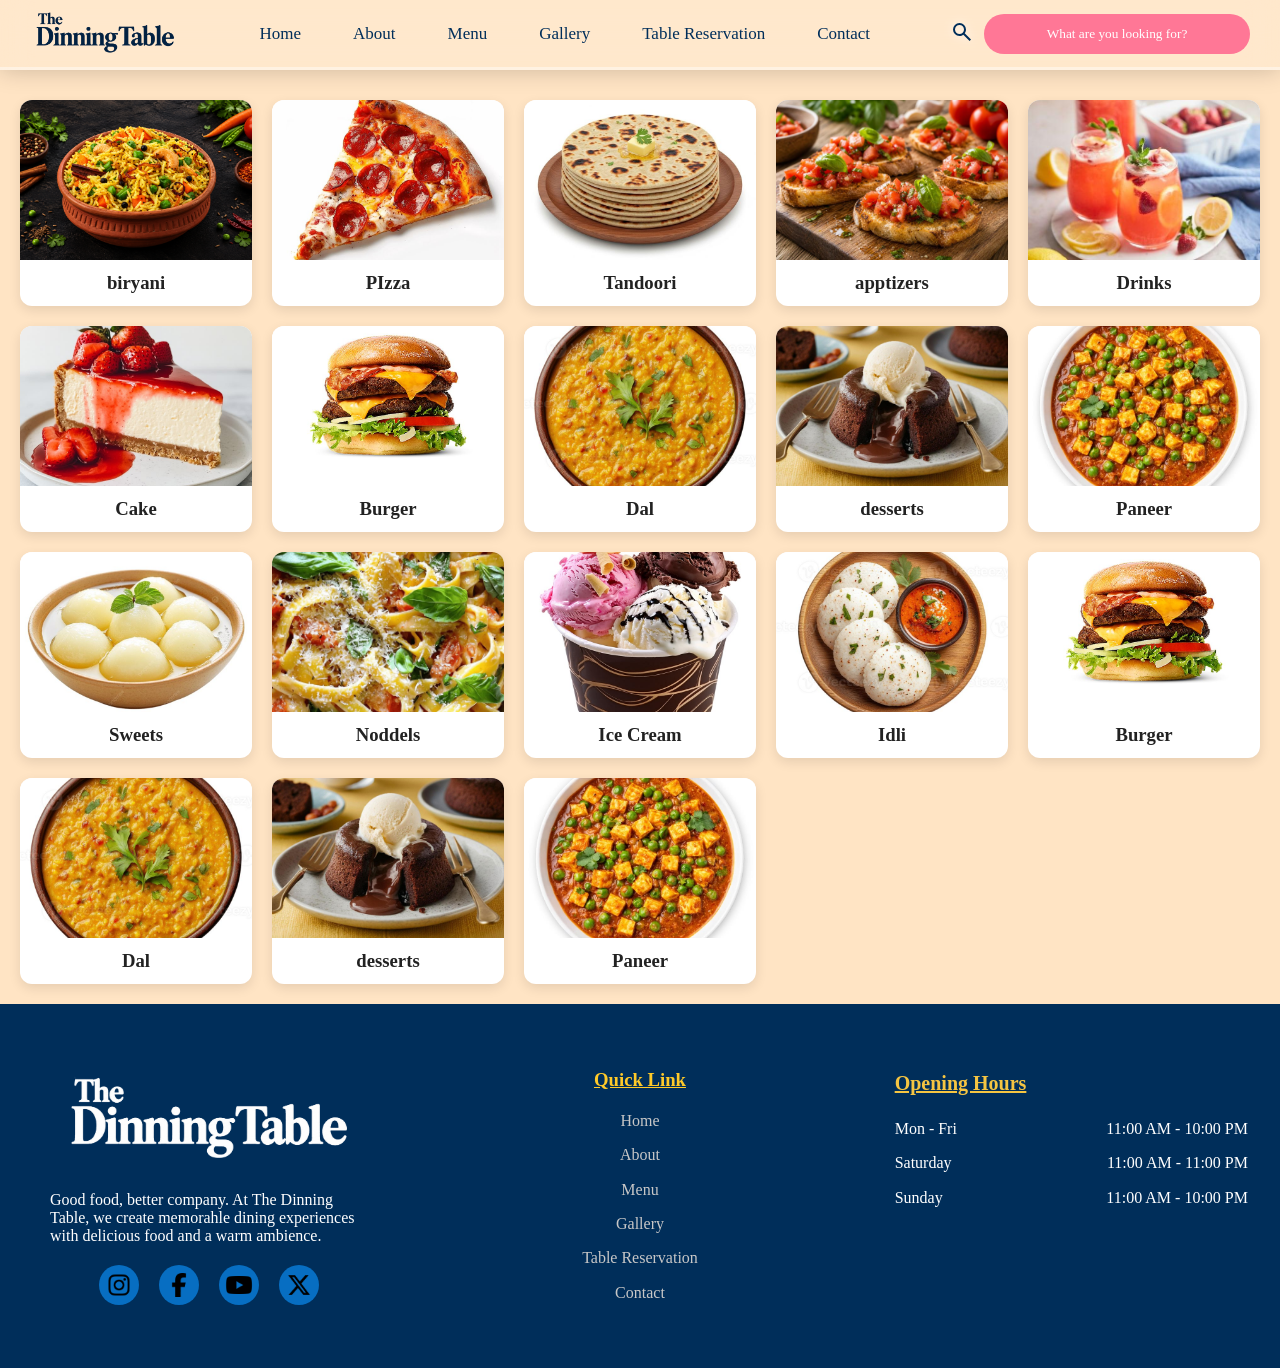
<file: menu.html>
<!DOCTYPE html>
<html lang="en">

<head>
    <meta charset="UTF-8">
    <meta name="viewport" content="width=device-width, initial-scale=1.0">
    <link rel="stylesheet" href="style.css">
    <link rel="stylesheet" href="menu.css">
    <title>Document</title>
</head>

<body>
    <header class="navbar">
        <div class="logo"><a href="index.html"><img src="assets/logo_blue.png" alt="logo"></a></div>
        <nav>
            <ul class="nav-link">
                <li><a class="font-size" href="#home">Home</a></li>
                <li><a class="font-size" href="#about">About</a></li>
                <li><a class="font-size" href="#menu">Menu</a></li>
                <li><a class="font-size" href="#gallery">Gallery</a></li>
                <li><a class="font-size" href="#reservation">Table Reservation</a></li>
                <li><a class="font-size" href="#contact">Contact</a></li>
            </ul>
        </nav>
        <div class="search">
            <p><img class="search-icon" src="assets/Search.svg" alt=""></p>
            <div class=" search text search-box">
                <input class="search-it" type="text" placeholder="What are you looking for?">
            </div>
        </div>
    </header>
    <section class="menu-list">
        <div class="grid">

            <a class="card" href="">
                <img src="assets/biryani.png" alt="biryani">
                <h3>biryani</h3>
            </a>

            <a class="card" href="">
                <img src="assets/PIzza.jpg" alt="PIzza">
                <h3>PIzza</h3>
            </a>
                

            <a class="card" href="">
                <img src="assets/Tandoori.jpg" alt="Tandoori">
                <h3>Tandoori</h3>
            </a>
            <a class="card" href="">
                <img src="assets/apptizers.jpg" alt="apptizers">
                <h3>apptizers</h3>
            </a>
            <a class="card" href="">
                <img src="assets/beverages.jpg" alt="beverages">
                <h3>Drinks</h3>
            </a>
            <a class="card" href="">
                <img src="assets/Cake.jpg" alt="Cake">
                <h3>Cake</h3>
            </a>
            <a class="card" href="">
                <img src="assets/Burger.jpg" alt="Burger">
                <h3>Burger</h3>
            </a>
            <a class="card" href="">
                <img src="assets/Dal.jpg" alt="Dal">
                <h3>Dal</h3>
            </a>
            <a class="card" href="">
                <img src="assets/desserts.jpg" alt="desserts">
                <h3>desserts</h3>
            </a>
            <a class="card" href="">
                <img src="assets/Paneer.jpg" alt="Paneer">
                <h3>Paneer</h3>
            </a>
            <a class="card" href="">
                <img src="assets/Sweets.jpg" alt="Sweets">
                <h3>Sweets</h3>
            </a>
            <a class="card" href="">
                <img src="assets/main_course.jpg" alt="Noddels">
                <h3>Noddels</h3>
            </a>
            <a class="card" href="">
                <img src="assets/Ice Cream.jpg" alt="Ice Cream">
                <h3>Ice Cream</h3>
            </a>
            <a class="card" href="">
                <img src="assets/Idli.jpg" alt="Idli">
                <h3>Idli</h3>
            </a>
              <a class="card" href="">
                <img src="assets/Burger.jpg" alt="Burger">
                <h3>Burger</h3>
            </a>
            <a class="card" href="">
                <img src="assets/Dal.jpg" alt="Dal">
                <h3>Dal</h3>
            </a>
            <a class="card" href="">
                <img src="assets/desserts.jpg" alt="desserts">
                <h3>desserts</h3>
            </a>
            <a class="card" href="">
                <img src="assets/Paneer.jpg" alt="Paneer">
                <h3>Paneer</h3>
            </a>



        </div>
    </section>
    <footer class="footer" id="contact">
        <div class="footer-box">
            <div class="footer-items1">
                <a class="font-size" href="index.html"><img class="logo2" src="assets/logo_white2.png" alt="">
                </a>
                <p class="footer-para">Good food, better company. At The Dinning Table,
                    we create memorahle dining experiences with
                    delicious food and a warm ambience.</p>
                <div class="icons">
                    <img class="icon-img ico" src="assets/instagram.png" onmouseover="this.src='assets/instagram1.png'"
                        onmouseout="this.src='assets/instagram.png'">
                    <img class="icon-img ico1" src="assets/facebook.png" onmouseover="this.src='assets/facebook1.png'"
                        onmouseout="this.src='assets/facebook.png'">
                    <img class="icon-img ico2" src="assets/youtube.png" onmouseover="this.src='assets/youtube1.png'"
                        onmouseout="this.src='assets/youtube.png'">
                    <img class="icon-img ico3" src="assets/twitter.png" onmouseover="this.src='assets/twitter1.png'"
                        onmouseout="this.src='assets/twitter.png'">
                </div>
            </div>
            <div class="footer-items2 text">
                <h3>Quick Link</h3>
                <div>
                    <ul class="foot-link">
                        <li><a class="footer-link" href="#home">Home</a></li>
                        <li><a class="footer-link" href="#about">About</a></li>
                        <li><a class="footer-link" href="#menu">Menu</a></li>
                        <li><a class="footer-link" href="#gallery">Gallery</a></li>
                        <li><a class="footer-link" href="#reservation">Table Reservation</a></li>
                        <li><a class="footer-link" href="#contact">Contact</a></li>
                    </ul>
                </div>
            </div>
            <div class="footer-items3">
                <div class="hours-box text">
                    <h3 class="hours-title">Opening Hours</h3>

                    <div class="hours-row">
                        <span>Mon - Fri</span>
                        <span>11:00 AM - 10:00 PM</span>
                    </div>
                    <div class="hours-row">
                        <span>Saturday</span>
                        <span>11:00 AM - 11:00 PM</span>
                    </div>
                    <div class="hours-row">
                        <span>Sunday</span>
                        <span>11:00 AM - 10:00 PM</span>
                    </div>
                </div>
            </div>
        </div>
    </footer>
</body>

</html>
</file>
<file: style.css>
* {
    margin: 0;
    padding: 0;
    box-sizing: border-box;
    scroll-behavior: smooth;
}

.logo img {
    height: 50px;

}

.logo img:hover {
    cursor: pointer;
}

.navbar {
    display: flex;
    justify-content: space-between;
    align-items: center;
    padding: 15px 30px;
    background-color: #ffffff25;
    backdrop-filter: blur(15px);
    box-shadow: 0px 0px 25px #00000034;
    box-sizing: border-box;
    position: fixed;
    width: 100%;
    height: 70px;
    z-index: 1000;
    border-bottom: 3px solid #ffffff6e;
}

.nav-link {
    display: flex;
    list-style: none;
    gap: 2rem;
    align-items: center;
    text-decoration: none;

}

.nav-link a {
    font-family: "DM Serif Display", serif;
    font-weight: 500;
    text-decoration: none;
    color: #002E5A;
    font-size: 16px;
    transition: all 0.3s ease;
    font-size: 17px;
    padding-bottom: 20px;
    padding-left: 10px;
    padding-right: 10px;
}

.nav-link a:hover {
    border-bottom: 5px solid #ffca29;
    text-shadow: 0px 0px 10px #fff;
}



.close,
.open {
    height: 30px;
}

.open-close {
    display: none;
    background-color: transparent;
    border: none;
}

.search {
    display: flex;
    align-items: center;
    gap: 10px;
    justify-content: center;
    width: 300px;
    height: 40px;
    background-color: transparent;
    margin: 0;
}

.search-box {
    border-radius: 20px;
    border: none;
    outline: none;
    background-color: #FF7796;
}

.search-box input {
    height: 100%;
    width: 100%;
    background-color: transparent;
    border: none;
    text-align: center;
}

.search-it::placeholder {
    color: #fff;
    font-family: "DM Serif Display", serif;
}


.search p {
    color: #ffffff;
}

.search-icon {
    filter: drop-shadow(0 0 5px #fff);
}



.text {
    font-family: "DM Serif Display", serif;
    line-height: 0.9;
}

.home {
    font-size: 60px;
    color: #002E5A;
}

.home1 {
    font-size: 100px;
    color: #002E5A;
}

.home2 {
    font-size: 100px;
    color: #F45C87;
}

.sub-head {
    display: flex;
    align-items: center;
    justify-content: center;
    gap: 30px;
}

.head-sum {
    font-size: 20px;
    font-family: "DM Serif Display", serif;
    color: #002E5A;
    font-weight: 100;
}

.button {
    margin: 20px;
    display: flex;
    gap: 10px;
}

.btn {
    font-family: "DM Serif Display", serif;
    font-size: 20px;
    font-weight: 100;
    padding: 20px;
    border-radius: 50px;

}

.btn-a {
    z-index: 1;
}

.btn1 {
    color: white;
    border: 4px solid #002E5A;
    background-color: #002E5A;
    transition: all 0.3s ease;

}

.btn1 ::after {
    content: " →";
}

.btn1:hover {
    box-shadow: 0px 0px 50px #002E5A;
}

.btn2 {
    color: #F45C87;
    border: 4px solid #F45C87;
    background-color: rgba(255, 255, 255, 0.158);
    transition: all 0.3s ease;

}

.btn2:hover {
    box-shadow: 0px 0px 50px #F45C87;
    background-color: #F45C87;
    color: white;
}

.btn3 {
    color: #fff;
    border: none;
    background-color: #ffca29;
    transition: all 0.3s ease;

}

.btn3:hover {
    box-shadow: 0px 0px 50px #ffca29;
}

.blue {
    width: 300px;
    position: absolute;
    transform: rotate(-90deg);
    top: 0%;
    left: -4%;
}

.yellow {
    width: 500px;
    position: absolute;
    top: 41%;
    left: 0%;
    z-index: 0;
}

.main-1 {
    padding-top: 70px;
    padding-left: 100px;
    padding-right: 100px;
    height: 85vh;
    display: flex;
    flex-direction: column;
    justify-content: center;
    text-align: start;
    align-items: start;
    background-image: -webkit-linear-gradient(200deg,
            #00000000,
            #00000000,
            #00000000,
            #ffffffc6,
            #fff,
            #fff), url(assets/Restaruant\ 3.jpg);
    background-size: cover;
    background-position: center;
    background-repeat: no-repeat;
    z-index: 1;
}

.main-2 {
    display: flex;
    flex-direction: column;
    justify-content: center;
    align-items: center;
}

.wise {
    width: 200px;
    position: absolute;
    top: 103%;
    right: 5%;
    z-index: 0;
}




.leaf {
    stroke: #002E5A;

}

.chef-hat {
    color: #002E5A;
}

.svg-icon {
    margin-top: 10px;
    margin-bottom: 10px;
    width: 60px;
    height: 60px;
    margin: 10px;

}



.suggestion {

    display: grid;
    grid-template-columns: repeat(auto-fit, minmax(226px, 1fr));
    gap: 25px;
    width: 100%;
    margin-top: 25px;
    margin-bottom: 25px;
    padding-left: 25px;
    padding-right: 25px;
    height: 100%;
    width: 100%;
    z-index: 1;
}

.sugg {
    background-color: #ffffff61;
    backdrop-filter: blur(15px);
    display: flex;
    flex-direction: row;
    justify-content: space-evenly;
    align-items: center;
    border-radius: 20px;
    box-shadow: 0 0 10px rgba(0, 0, 0, 0.245);
    padding: 5px;
    transition: all 0.3s ease-out;
    border: 3px solid #ffffff75;

}

.sugg:hover {
    transform: scale(1.1);
}



.main-3 {
    display: flex;
    justify-content: center;
    align-items: center;
    background-image: -webkit-linear-gradient(0deg,
            #00000000,
            #00000000,
            #fff,
            #fff,
            #fff), url(assets/Restaruant\ 1.jpg);
    background-size: cover;
    background-position: center;
    background-repeat: no-repeat;
    z-index: 0;
}

.a {
    height: 100%;
    width: 50%;
}

.b {
    height: 100%;
    width: 50%;
    padding: 80px;
    z-index: 1;

}

.about {
    font-family: "DM Serif Display", serif;
    font-size: 30px;
    color: #002E5A;
}

.about1 {
    font-family: "DM Serif Display", serif;
    font-size: 60px;
    color: #002E5A;
}

.about2 {
    font-family: "DM Serif Display", serif;
    font-size: 60px;
    color: #F45C87;
}

.about2::before {
    content: "Just ";
    color: #002E5A;
}

.about3 {
    font-family: "DM Serif Display", serif;
    font-size: 20px;
    font-weight: 500;
    color: #002E5A;
    padding-top: 20px;

}

.about-items {
    height: 200px;
    display: flex;
    flex-direction: row;
    justify-content: center;
    align-items: center;
    gap: 50px;
    padding-top: 50px;
    padding-bottom: 50px;
}

.items {
    display: flex;
    flex-direction: column;
    justify-content: center;
    align-items: center;
    gap: 5px;
    text-align: center;
}

.items-img {
    width: 70px;
}

.items h3 {
    font-family: "DM Serif Display", serif;
    font-size: 20px;
    font-weight: 600;
    color: #002E5A;
    text-align: center;

}

.items p {
    font-family: "DM Serif Display", serif;
    font-size: 18px;
    color: #002E5A;
    text-align: center;
    text-align: center;

}

.main-4 {
    display: flex;
    flex-direction: column;
    justify-content: center;
    align-items: center;
    gap: 15px;
    background-color: #fff;
    padding-top: 50px;
    padding-bottom: 50px;
}

.orangeg {
    width: 200px;
    position: absolute;
    right: 3%;
    top: 190%;
    animation: orangeg 4s ease-in-out infinite;
    filter: drop-shadow(0 0 15px #FBC73F);

}

@keyframes orangeg {

    0%,
    100% {
        transform: translateY(0) rotate(-10deg);
    }

    50% {
        transform: translateY(-20px) rotate(-10deg);
    }
}

.grape {
    width: 200px;
    position: absolute;
    right: 15%;
    top: 210%;
    animation: grape 3s ease-in-out infinite;
    filter: drop-shadow(0 0 15px #F86568);
}

@keyframes grape {

    0%,
    100% {
        transform: translateY(0) rotate(10deg);
    }

    50% {
        transform: translateY(-20px) rotate(10deg);
    }
}

.jelly {
    width: 220px;
    position: absolute;
    left: 5%;
    top: 205%;

    animation: jelly 4s ease-in-out infinite;
    filter: drop-shadow(0 0 15px #2AD9FF);

}

@keyframes jelly {

    0%,
    100% {
        transform: scale(1)rotate(30deg)
    }

    50% {
        transform: scale(1.1)rotate(30deg)
    }
}

.menuh {
    display: flex;
    flex-direction: column;
    justify-content: center;
    align-items: center;
    gap: 10px;
}

.menu-head {
    color: #002E5A;
    font-size: 22px;
    font-weight: 700;

}

.menu-head2 {
    color: #076ec2;
    font-weight: 500;

}

.menu {
    margin: 10px;
    text-align: center;
    color: #ff2965;
}

.menu-sum {
    color: #002E5A;
}

.menu-sum::after {
    content: ' Every Mood';
    color: #F45C87;
}

.dynamic {
    display: flex;
    justify-content: space-between;
    align-items: center;
}

.dynamic img {
    height: 50px;
    width: 50px;
}

.menu-line1 {
    width: 100px;
    height: 5px;
    background-color: #F45C87;
    border-radius: 100% 0 0 100%;
}

.menu-line2 {
    width: 100px;
    height: 5px;
    background-color: #F45C87;
    border-radius: 0 100% 100% 0;
}

.menu-line1-2 {
    width: 100px;
    height: 5px;
    background-color: #033f70;
    border-radius: 100% 0 0 100%;
}

.menu-line2-2 {
    width: 100px;
    height: 5px;
    background-color: #033f70;
    border-radius: 0 100% 100% 0;
}

.menu-line1-3 {
    width: 100px;
    height: 5px;
    background-color: #ffca29;
    border-radius: 100%;
}

.menu-line1-3-1 {
    width: 120px;
    height: 5px;
    background-color: #ffca29;
    border-radius: 100%;
}

.menu-link {
    display: flex;
    flex-direction: row;
    gap: 15px;
    list-style: none;
    padding-top: 50px;
    padding-bottom: 50px;
}

.menu-link a {
    font-family: "DM Serif Display", serif;
    font-weight: 500;
    text-decoration: none;
    color: #002E5A;
    font-size: 16px;
    font-size: 17px;
    padding: 10px;
    padding-left: 25px;
    padding-right: 25px;
    border-bottom: 5px solid #f3d37100;
    border: 1px solid #002E5A;
    border-radius: 20px;
    transition: all 0.3s ease;
}

.menu-link a:hover {
    background-color: #002E5A;
    color: #fff;
    box-shadow: 0px 0px 30px #033f70;

}



.menu-box {
    display: grid;
    grid-template-columns: repeat(auto-fit, minmax(280px, 1fr));
    gap: 30px;
    width: 80%;
    padding-top: 50px;
    padding-bottom: 50px;

}

.box {
    background-color: #fff;
    border-radius: 20px;
    box-shadow: 0 0 10px rgba(0, 0, 0, 0.245);
    transition: all 0.3s ease-out;
    height: 250px;
    display: flex;
    flex-direction: column;
    justify-content: center;
    align-items: center;
}

.box:hover {
    transform: scale(1.1);
    box-shadow: 0 0px 20px 13px #0000003e;
}

.box1 {
    background-image: url(assets/apptizers.jpg);
    background-size: cover;
    background-position: center;
}

.box2 {
    background-image: url(assets/main_course.jpg);
    background-size: cover;
    background-position: center;
}

.box3 {
    background-image: url(assets/desserts.jpg);
    background-size: cover;
    background-position: center;
}

.box4 {
    background-image: url(assets/beverages.jpg);
    background-size: cover;
    background-position: center;
}

.box-menu {
    display: grid;
    grid-template-rows: 60% 40%;
    gap: 10px;
    width: 100%;
    aspect-ratio: 5 / 2
}

.mb1 {
    background-color: #f0f0f000;
    border-radius: 10px;
    min-height: 80px;
    visibility: hidden;
}

.mb2 {
    background-color: #ffffff38;
    backdrop-filter: blur(15px);
    border-radius: 20px;
    min-height: 98px;
    display: flex;
    justify-content: space-between;
    border-top: 2px solid #ffffff6e;
    border-left: 2px solid #ffffff6e;
    border-right: 2px solid #4545456e;
    border-bottom: 2px solid #4545456e;
}


.inner-box {
    display: flex;
    flex-direction: column;
    justify-content: center;
    align-items: right;
    gap: 10px;
    padding-left: 20px;
}

.inner-box h3 {
    font-family: "DM Serif Display", serif;
    font-size: 22px;
    font-weight: 400;
    color: #002E5A;
}

.inner-box h4 {
    font-family: "DM Serif Display", serif;
    font-size: 18px;
    font-weight: 100;
    color: #002E5A;
}

.menu-btn {
    color: #fff;
    border: none;
    background-color: #F45C87;
    transition: all 0.3s ease;
}

.menu-btn::after {
    content: " →";
}

.menu-btn:hover {
    box-shadow: 0px 0px 50px #F45C87;
}

.main-5 {
    display: flex;
    flex-direction: column;
    justify-content: space-between;
    gap: 20px;
    padding-top: 80px;
    padding-bottom: 90px;
    align-items: center;
    background-color: #f4f4f4;
}

.leaf-elements {
    height: 400px;
    position: absolute;
    left: -1%;
    top: 320%;
}

.sparks {
    height: 250px;
    position: absolute;
    right: 5%;
    top: 290%;
    filter: drop-shadow(0 0 15px #ffdf3f);
}



.gallery-head2 {
    color: #F45C87;
    font-size: 40px;
}

.gallery-head2::before {
    content: "Moments at ";
    color: #033f70;
}

.carousel {
    width: 90%;
    overflow: hidden;
    mask-image: linear-gradient(to right, transparent, #fff 10% 90%, transparent);
}

.carousel:hover .item img {
    filter: grayscale(0.8);
}

.carousel:hover .track {
    animation-play-state: paused;
}

.item:hover img {
    filter: grayscale(0) !important;
    transform: scale(1.06);
}

.track {
    display: flex;
    width: max-content;
    will-change: transform;
    animation: scroll 10s linear infinite;
}

@keyframes scroll {
    to {
        transform: translateX(-50%);
    }
}

.item {
    width: 300px;
    height: 250px;
    flex-shrink: 0;
    border-radius: 20px;
    margin-right: 15px;
    overflow: hidden;
}

.item img {
    width: 100%;
    height: 100%;
    object-fit: cover;
    display: block;
    transition: all 0.2s ease-in;

}

.main-6 {
    display: flex;
    justify-content: center;
    align-items: center;
    background-image: -webkit-linear-gradient(190deg,
            #00000000,
            #00000000,
            #ffffff37,
            #ffffff,
            #ffffff,
            #fff), url(assets/Restaruant\ 2.jpg);
    background-position: center;
    background-size: cover;
    padding: 90px;
}

.a2 {
    display: flex;
    flex-direction: column;
    gap: 10px;
}

.reserve-box1 {
    height: 100%;
    width: 40%;
    display: flex;
    flex-direction: column;
    justify-content: center;
    align-self: center;
    gap: 20px;
}


.reserve-head1 {
    color: #033f70;
}

.reserve-head2 {
    color: #FF7796;
    font-size: 40px;
}

.reserve-head2::before {
    content: "Book ";
    color: #076ec2;
}

.reserve-para {
    font-size: 20px;
    font-weight: 100;
    color: #076ec2;

}

.dynamic2 {
    display: flex;
    justify-content: start;
    align-items: center;
}

.dy-extra,
.dynamic2 img {
    height: 50px;
    width: 50px;
}




.reserve-item {
    height: 200px;
    display: flex;
    flex-direction: row;
    justify-content: center;
    align-items: center;
    gap: 50px;
    text-align: center;
}

.items-img2 {
    height: 60px;

}

.items-2 {
    display: flex;
    flex-direction: column;
    justify-content: center;
    align-items: center;
    gap: 10px;
    color: #033f70;
}

.items-2 h3 {
    font-weight: 600;
}

.items-2 p {
    font-weight: 100;
}

.reserve-box-extra {
    height: 100%;
    width: 60%;
    display: flex;
    justify-content: end;
    align-items: center;
}

.form {

    display: grid;
    grid-template-rows: repeat(3, 1fr);
    padding: 14px;
    background: #ffffff38;
    backdrop-filter: blur(15px);
    border-radius: 24px;
    width: 450px;
    height: 250px;

    border-top: 2px solid #ffffff6e;
    border-left: 2px solid #ffffff6e;
    border-right: 2px solid #4545456e;
    border-bottom: 2px solid #4545456e;

}



.fbox1 {
    display: grid;
    grid-template-columns: 1fr 1fr;

}

.date {
    display: flex;
    justify-content: center;
    align-items: center;
}

.date1 {
    background-color: transparent;

}

.date-input {
    padding: 14px 14px 14px 16px;
    border: 2px solid #0000001f;
    width: 95%;
    background-image: url(assets/date.svg);
    background-position: right;
    background-repeat: no-repeat;
    font-family: "DM Serif Display", serif;
    color: #002E5A;
    cursor: pointer;
    outline: none;
    box-sizing: border-box;
    border-radius: 12px;

}

.date-input::placeholder {
    color: #002E5A;
    opacity: 0.7;
}

.date-input:focus {
    border-color: #002E5A;
    background-image: none;
}

.date-input::-webkit-calender-picker-indicator {
    opacity: 0;
    color: red;
    position: absolute;
    inset: 0;
    width: 100%;
    height: 100%;
    cursor: pointer;
}


.time1 {
    background-color: transparent;
    display: flex;
    justify-content: center;
    align-items: center;

}

.time-input {
    padding: 14px 14px 14px 16px;
    border: 2px solid #0000001f;
    width: 100%;
    background-image: url(assets/clock.svg);
    background-position: right;
    background-repeat: no-repeat;
    font-family: "DM Serif Display", serif;
    color: #002E5A;
    cursor: pointer;
    outline: none;
    box-sizing: border-box;
    border-radius: 12px;

}

.time-input::placeholder {
    color: #002E5A;
    opacity: 0.7;
}

.time-input:focus {
    border-color: #002E5A;
    background-image: none;

}

.time-input::-webkit-calender-picker-indicator {
    opacity: 0;
    color: red;
    position: absolute;
    inset: 0;
    width: 100%;
    height: 100%;
    cursor: pointer;
}

.fbox2 {
    display: flex;
    justify-content: center;
    align-items: center;
}

.guests-input {
    width: 100%;
    padding: 14px 48px 14px 16px;
    border: 2px solid rgba(0, 0, 0, 0.12);
    border-radius: 12px;
    background: #ffffff url("assets/group2.svg") no-repeat right 14px center / 22px;
    font-family: 'Segoe UI', Tahoma, Geneva, Verdana, sans-serif;
    font-size: 16px;
    color: #1e3a5f;
    cursor: pointer;
    outline: none;
    box-sizing: border-box;
    appearance: none;
}

.guests-input:focus {
    border-color: #1e3a5f;
}

.fbox3 {
    background-color: transparent;
    display: flex;
    justify-content: center;
    align-items: center;
}

.reserve-btn {
    height: 90%;
    width: 95%;
    background-color: #F45C87;
    border: none;
    color: #fff;
    font-size: 20px;
    border-radius: 25px;
}

.reserve-btn:hover {
    box-shadow: 0px 0px 40px #F45C87;
}

.reserve-btn:active {
    background-color: #fff;
    color: #F45C87;
}

.footer {
    background-color: #002E5A;
}

.footer-box {
    display: grid;
    grid-template-columns: 1fr 1fr 1fr;
    grid-template-rows: 364px;
    gap: 14px;
    justify-content: center;
    align-items: center;
}

.footer-items1 {
    background-color: transparent;
    width: 100%;
    display: flex;
    flex-direction: column;
    justify-content: center;
    align-items: center;
    gap: 20px;
    padding-top: 25px;
    padding-bottom: 25px;
    padding-left: 50px;
    padding-right: 50px;

}


.icons {
    display: flex;
    justify-content: center;
    align-items: center;
    gap: 20px;
}

.icon-img {
    height: 40px;
    width: 40px;
    padding: 5px;
    border-radius: 20px;
    background-color: #076ec2;

}

.logo2 {
    height: 100px;

}

.footer-para {
    font-family: "DM Serif Display", serif;
    font-weight: 500;
    color: #fff;
}

.logo2:hover {
    cursor: pointer;
}

.ico:hover {
    background: linear-gradient(45deg, #ff9422, #ff591d, #ff2041, #ee1b70, #ff00ae);
    box-shadow: 0 0 10px 5px #ff2041;

}

.ico1:hover {
    background-color: #0866FF;
    box-shadow: 0 0 10px 5px #0866FF;
}

.ico2:hover {
    background-color: #FF0033;
    box-shadow: 0 0 10px 5px #FF0033;

}

.ico3:hover {
    background-color: #000;
    box-shadow: 0 0 10px 5px #000;

}


.footer-items2 {
    background-color: transparent;
    width: 100%;
    display: flex;
    flex-direction: column;
    justify-content: center;
    align-items: center;
    padding-top: 25px;
    padding-bottom: 25px;
    gap: 25px;


}

.footer-items2 h3 {
    color: #ffca29;
    text-decoration: underline #ffca29;
}

.foot-link {
    display: flex;
    list-style: none;
    gap: 20px;
    align-items: center;
    text-decoration: none;
    display: flex;
    flex-direction: column;
    justify-content: center;
    align-items: center;
}

.foot-link a {
    text-decoration: none;
    color: #c7c7c7;
}

.foot-link a:hover {
    color: #fff;
    text-shadow: 0 0 15px #fff;
}

.footer-items3 {
    background-color: transparent;
    width: 100%;
    display: flex;
    flex-direction: column;
    justify-content: center;
    align-items: center;
    padding-top: 25px;
    padding-bottom: 25px;

}


.hours-box {
    padding: 28px 32px;
    width: 100%;
    max-width: 420px;
    margin: 0 auto;
    height: 280px;
}

.hours-title {
    color: #f5c542;
    margin: 0 0 20px;
    font-size: 20px;
    text-decoration: underline #f5c542;
}

.hours-row {
    display: flex;
    justify-content: space-between;
    gap: 24px;
    padding: 10px 0;
    font-size: 16px;

    color: #fff;
}


@media (max-width:1100px) {
    .home {
        font-size: 40px;
    }

    .home1 {
        font-size: 60px;
    }

    .home2 {
        font-size: 60px;
    }

    .main-1 {
        background-image: -webkit-linear-gradient(200deg,
                #00000000,
                #00000000,
                #00000000,
                #ffffff,
                #fff,
                #fff), url(assets/Restaruant\ 3.jpg);


    }

    .blue {
        width: 250px;
        z-index: 0;
        left: -5%;
    }

    .yellow {
        width: 350px;
        top: 49%;
    }

    .btn {
        font-size: 15px;
        padding: 15px;
    }

    .head-sum {
        font-size: 16px;
    }

    .svg-icon {
        height: 40px;
        width: 40px;
    }

    .menu-head {
        font-size: 18px;
    }

    .menu-head2 {
        text-align: center
    }

    .b {
        padding: 60px;
        padding-bottom: 50px;
    }

    .wise {
        width: 150px;
    }

    .about {
        font-size: 20px;
    }

    .about1 {
        font-size: 40px;
    }

    .about2 {
        font-size: 40px;

    }

    .about2::before {
        font-size: 40px;

    }

    .menu-line1-3-1 {
        width: 80px;
        height: 4px;
    }

    .about3 {
        font-size: 16px;
    }

    .items-img {
        width: 50px;
    }

    .items h3 {
        font-size: 16px;
    }

    .items p {
        font-size: 15px;
    }

    .orangeg {
        width: 130px;
        top: 200%;
    }

    .grape {
        width: 130px;
    }

    .jelly {
        width: 150px;
        top: 215%;
    }

    .menu-btn {
        font-size: 16px;
        padding: 20px;

    }

    .sparks {
        height: 200px;
        top: 380%;
    }

    .leaf-elements {
        top: 410%;
        /* height: ; */

    }

    .reserve-box1 {
        gap: 10px;
    }

    .items-img2 {
        height: 40px;

    }

    .logo2 {
        height: 80px;
    }

    .nav-link {
        gap: 16px;
    }

    .search {
        width: 250px;
        font-size: 15px;

    }
}

@media (max-width:1024px) {
    .navbar {
        justify-content: space-evenly;
    }

    .search {
        display: none;
    }

    .yellow {
        top: 66%;
    }

    .wise {
        top: 120%;
    }

    .about3 {
        text-shadow: 0 0 5px #fff;
    }

    .orangeg {
        top: 215%;
    }

    .grape {
        top: 230%;
    }

    .jelly {
        top: 230%;
    }

    .sparks {
        top: 395%;
    }

    .leaf-elements {
        top: 425%;
    }

    .track {
        animation: scroll 16s linear infinite;
    }

    .form {
        height: 300px;
    }

    
}

@media(max-width:900px) {
    .navbar {
        padding-right: 70px;
        justify-content: space-between;
    }

    .nav-link {
        position: absolute;
        top: 70px;
        right: 0;
        background-color: #ffffffdb;
        width: 40vw;
        height: 70vh;
        flex-direction: column;
        justify-content: space-evenly;
        align-items: flex-start;
        padding-left: 5%;
        opacity: 0;
        pointer-events: none;
        visibility: hidden;
        transition: all 0.2s;
    }

    .nav-open {
        opacity: 1;
        pointer-events: auto;
        visibility: visible;
    }

    .open-close {
        display: block;
        z-index: 1001;
    }

    .close {
        display: none;
        
    }

    .menu-opened .open {
        display: none;
    }

    .menu-opened .close {
        display: block;
    }

    .search {
        display: none;
    }

    .blue,
    .yellow,
    .orangeg,
    .grape,
    .jelly,
    .wise,
    .sparks,
    .leaf-elements {
        display: none;
    }
}

@media(max-width:768px) {
    .main-1 {
        padding-left: 60px;
        padding-right: 60px;
        background-image: -webkit-linear-gradient(200deg,
                #00000000,
                #00000000,
                #ffffff74,
                #ffffff,
                #ffffff), url(assets/Restaruant\ 3.jpg);
    }
    .nav-link a {
        padding: 0px;
    }

    .main-3 {
        background-image: -webkit-linear-gradient(-90deg,
                #fff,
                #ffffffa3,
                #ffffffa3,
                #fff), url(assets/Restaruant\ 1.jpg);

    }

    .b {
        width: 100%;
    }

    .a {
        display: none;
    }

    .main-6 {
        display: flex;
        justify-content: center;
        align-items: center;
        flex-direction: column;
        background-image: -webkit-linear-gradient(90deg,

                #00000000,
                #00000000,
                #ffffff37,
                #ffffff,
                #ffffff,
                #F4F4F4), url(assets/Restaruant\ 2.jpg);
        background-position: center;
        background-size: cover;
        padding: 40px;
        gap: 30px;
    }

    .reserve-box1 {
        flex-direction: row;
        width: 100%;
    }

    .reserve-box-extra {
        justify-content: center;
    }

    .reserve-head1 {
        font-size: 20px;
    }

    .reserve-head2 {
        font-size: 30px;
    }

    .dynamic2 img {
        height: 30px;
    }

    .reserve-para {
        font-size: 16px;
    }

    .form {
        height: 250px;
    }

    .footer-items1 {
        padding: 25px;
    }
    .hours-row{
        font-size: 15px;
    }
}


@media(max-width:500px) {
    .nav-link {
        width: 55vw;
    }
}
</file>
<file: menu.css>
.menu-list{
    /* height: 100vh; */
    background-color: bisque;
}
.grid {
  display: grid;
  grid-template-columns: repeat(auto-fit, minmax(200px, 1fr));
  gap: 20px;
  padding: 20px;
  padding-top: 100px;
}

.card {
    
  background: #fff;
  border-radius: 12px;
  overflow: hidden;
  text-decoration: none;
  color: #222;
  box-shadow: 0 4px 12px rgba(0, 0, 0, 0.1);
  transition: transform 0.2s;
}

.card:hover {
  transform: translateY(-5px);
}

.card img {
  width: 100%;
  height: 160px;
  object-fit: cover;
  display: block;
}

.card h3 {
    font-family: "DM Serif Display", serif;
  margin: 0;
  padding: 12px;
  text-align: center;
}
</file>
